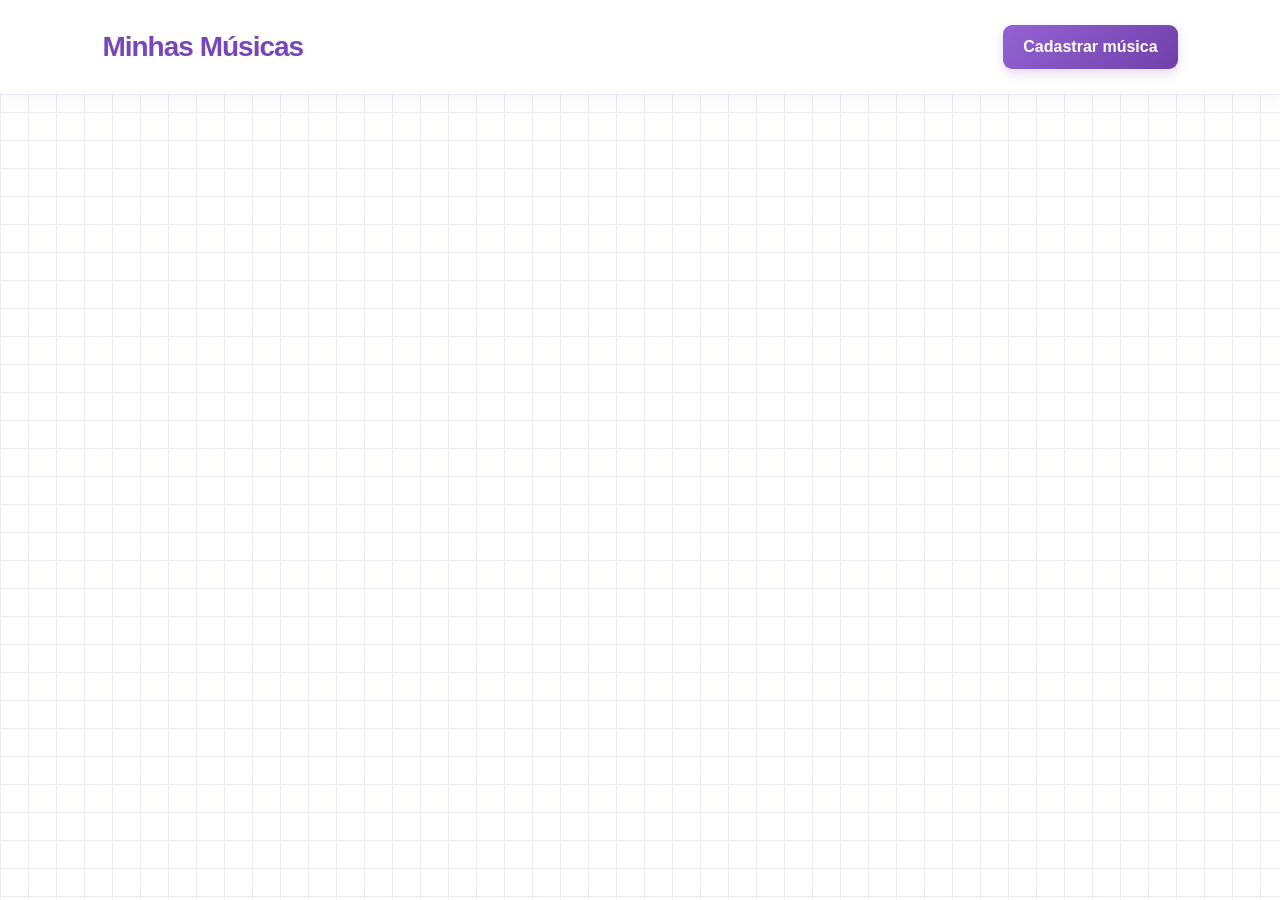
<file: index.html>
<!DOCTYPE html>
<html lang="pt-br">
<head>
    <meta charset="UTF-8">
    <meta name="viewport" content="width=device-width, initial-scale=1.0">
    <title>Minhas Músicas</title>
    <link rel="stylesheet" href="index.css">
</head>
<body>

    <header>
        <h1>Minhas Músicas</h1>
        <a href="cadastrar.html" class="botao">Cadastrar música</a>
    </header>

    <main>
        <section id="listaMusicas"> </section>
    </main>

    <script src="index.js"></script>
</body>
</html>
</file>
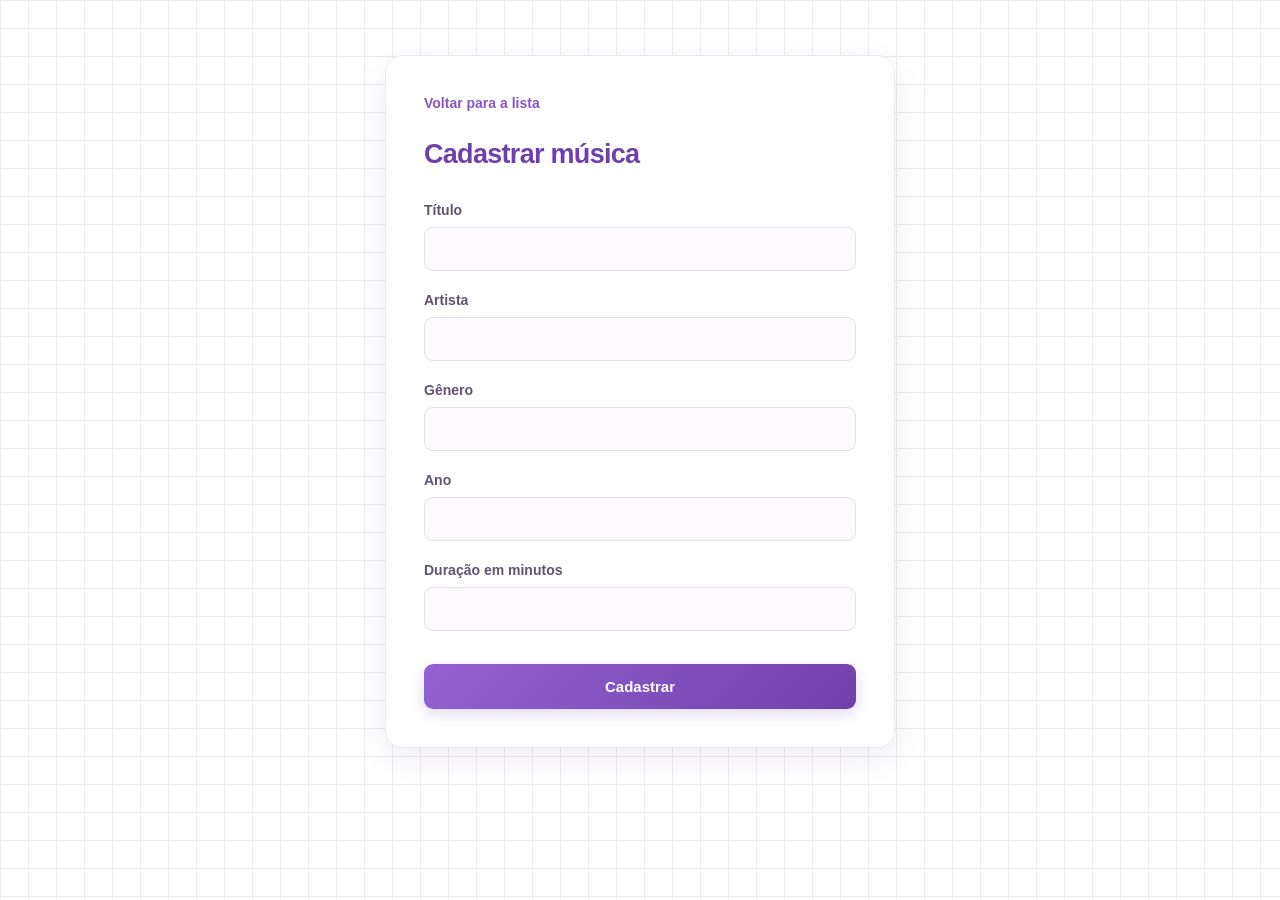
<file: cadastrar.html>
<!DOCTYPE html>
<html lang="pt-br">
<head>
    <meta charset="UTF-8">
    <meta name="viewport" content="width=device-width, initial-scale=1.0">
    <title>Cadastrar música</title>
    <link rel="stylesheet" href="cadastrar.css">
</head>
<body>

    <main>
        <a href="index.html" class="voltar">Voltar para a lista</a>

        <h1>Cadastrar música</h1>

        <div class="campo">
            <label for="titulo">Título</label>
            <input type="text" id="titulo">
        </div>

        <div class="campo">
            <label for="artista">Artista</label>
            <input type="text" id="artista">
        </div>

        <div class="campo">
            <label for="genero">Gênero</label>
            <input type="text" id="genero">
        </div>

        <div class="campo">
            <label for="ano">Ano</label>
            <input type="number" id="ano">
        </div>

        <div class="campo">
            <label for="duracao">Duração em minutos</label>
            <input type="number" id="duracao">
        </div>

        <button id="botaoCadastrar">Cadastrar</button>
    </main>

    <script src="cadastrar.js"></script>
</body>
</html>
</file>
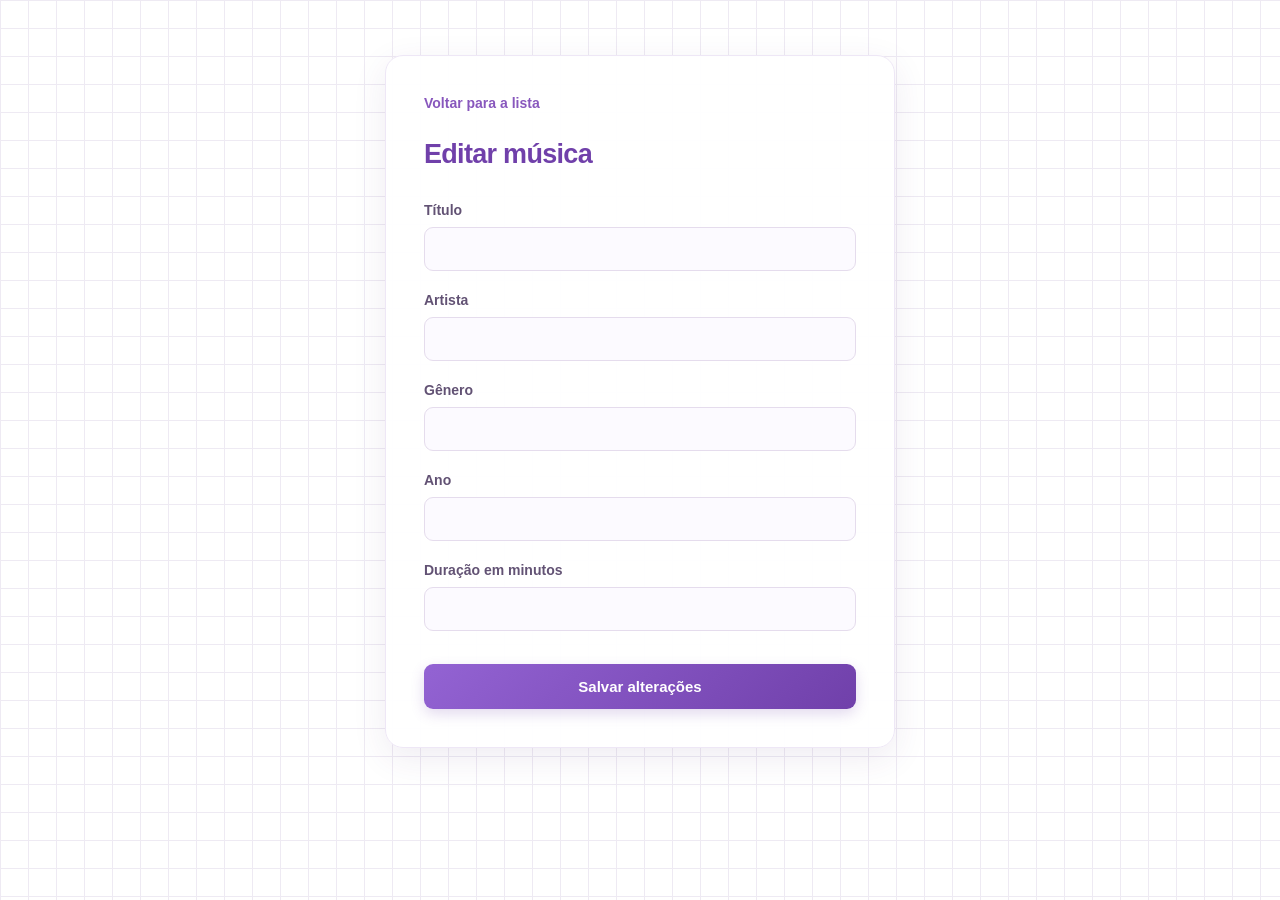
<file: editar.html>
<!DOCTYPE html>
<html lang="pt-br">
<head>
    <meta charset="UTF-8">
    <meta name="viewport" content="width=device-width, initial-scale=1.0">
    <title>Editar música</title>
    <link rel="stylesheet" href="editar.css">
</head>
<body>

    <main>
        <a href="index.html" class="voltar">Voltar para a lista</a>

        <h1>Editar música</h1>

        <div class="campo">
            <label for="titulo">Título</label>
            <input type="text" id="titulo">
        </div>

        <div class="campo">
            <label for="artista">Artista</label>
            <input type="text" id="artista">
        </div>

        <div class="campo">
            <label for="genero">Gênero</label>
            <input type="text" id="genero">
        </div>

        <div class="campo">
            <label for="ano">Ano</label>
            <input type="number" id="ano">
        </div>

        <div class="campo">
            <label for="duracao">Duração em minutos</label>
            <input type="number" id="duracao">
        </div>

        <button id="botaoSalvar">Salvar alterações</button>
    </main>

    <script src="editar.js"></script>
</body>
</html>
</file>
<file: index.css>
* {
    margin: 0;
    padding: 0;
    box-sizing: border-box;
}

body {
    font-family: Arial, sans-serif;
    color: #302641;
    background-color: #ffffff;
    background-image:
        linear-gradient(#eeeaf3 1px, transparent 1px),
        linear-gradient(90deg, #eeeaf3 1px, transparent 1px);
    background-size: 28px 28px;
}

header {
    background: rgba(255, 255, 255, 0.95);
    padding: 25px 8%;
    display: flex;
    justify-content: space-between;
    align-items: center;
    border-bottom: 1px solid #eee8f5;
    box-shadow: 0 4px 15px rgba(75, 45, 110, 0.05);
}

header h1 {
    color: #7846b8;
    font-size: 28px;
    letter-spacing: -1px;
}

.botao {
    background: linear-gradient(135deg, #9363d3, #7040aa);
    color: white;
    text-decoration: none;
    padding: 13px 20px;
    border-radius: 9px;
    font-weight: bold;
    box-shadow: 0 4px 12px rgba(112, 64, 170, 0.2);
    transition: 0.3s;
}

.botao:hover {
    transform: translateY(-2px);
    box-shadow: 0 7px 16px rgba(112, 64, 170, 0.3);
}

main {
    width: 84%;
    max-width: 1100px;
    margin: 50px auto;
}

#listaMusicas {
    display: flex;
    flex-direction: column;
    gap: 18px;
}

.musica {
    background: rgba(255, 255, 255, 0.96);
    padding: 26px;
    border-radius: 14px;
    border: 1px solid #eee7f6;
    border-left: 5px solid #9161c8;
    box-shadow: 0 5px 20px rgba(66, 42, 92, 0.06);
    transition: 0.3s;
}

.musica:hover {
    transform: translateY(-3px);
    box-shadow: 0 9px 24px rgba(100, 60, 145, 0.12);
}

.musica h2 {
    margin-bottom: 9px;
    color: #57347f;
    font-size: 21px;
}

.artista {
    color: #78688a;
    margin-bottom: 10px;
    font-size: 15px;
}

.detalhes {
    color: #a095ad;
    font-size: 13px;
}

.acoes {
    display: flex;
    gap: 10px;
    margin-top: 20px;
}

.editar {
    background-color: #eee5fa;
    color: #7040aa;
    text-decoration: none;
    padding: 9px 17px;
    border-radius: 7px;
    font-weight: bold;
    transition: 0.3s;
}

.editar:hover {
    background-color: #dfcef5;
}

.apagar {
    background-color: #fff0f1;
    color: #c45b70;
    border: 1px solid #f8dce2;
    padding: 9px 17px;
    border-radius: 7px;
    cursor: pointer;
    font-weight: bold;
    transition: 0.3s;
}

.apagar:hover {
    background-color: #fce0e5;
}
</file>
<file: cadastrar.css>
* {
    margin: 0;
    padding: 0;
    box-sizing: border-box;
}

body {
    font-family: Arial, sans-serif;
    color: #302641;
    background-color: #ffffff;
    background-image:
        linear-gradient(#eeeaf3 1px, transparent 1px),
        linear-gradient(90deg, #eeeaf3 1px, transparent 1px);
    background-size: 28px 28px;
}

main {
    width: 90%;
    max-width: 510px;
    margin: 55px auto;
    background: rgba(255, 255, 255, 0.97);
    padding: 38px;
    border-radius: 18px;
    border: 1px solid #eee7f6;
    box-shadow: 0 10px 35px rgba(75, 45, 110, 0.09);
}

.voltar {
    color: #8857bd;
    text-decoration: none;
    display: inline-block;
    margin-bottom: 28px;
    font-size: 14px;
    font-weight: bold;
    transition: 0.3s;
}

.voltar:hover {
    color: #57347f;
    transform: translateX(-3px);
}

h1 {
    margin-bottom: 32px;
    color: #7040aa;
    font-size: 27px;
    letter-spacing: -0.7px;
}

.campo {
    display: flex;
    flex-direction: column;
    margin-bottom: 21px;
}

label {
    margin-bottom: 9px;
    color: #625274;
    font-size: 14px;
    font-weight: bold;
}

input {
    padding: 13px;
    border: 1px solid #e5dced;
    border-radius: 9px;
    background-color: #fcfaff;
    color: #302641;
    font-size: 14px;
    outline: none;
    transition: 0.3s;
}

input:focus {
    border-color: #9565cc;
    background-color: #ffffff;
    box-shadow: 0 0 0 3px rgba(149, 101, 204, 0.12);
}

button {
    width: 100%;
    padding: 14px;
    background: linear-gradient(135deg, #9363d3, #7040aa);
    color: white;
    border: none;
    border-radius: 9px;
    font-size: 15px;
    font-weight: bold;
    cursor: pointer;
    margin-top: 12px;
    box-shadow: 0 5px 14px rgba(112, 64, 170, 0.2);
    transition: 0.3s;
}

button:hover {
    transform: translateY(-2px);
    box-shadow: 0 8px 18px rgba(112, 64, 170, 0.3);
}
</file>
<file: editar.css>
* {
    margin: 0;
    padding: 0;
    box-sizing: border-box;
}

body {
    font-family: Arial, sans-serif;
    color: #302641;
    background-color: #ffffff;
    background-image:
        linear-gradient(#eeeaf3 1px, transparent 1px),
        linear-gradient(90deg, #eeeaf3 1px, transparent 1px);
    background-size: 28px 28px;
}

main {
    width: 90%;
    max-width: 510px;
    margin: 55px auto;
    background: rgba(255, 255, 255, 0.97);
    padding: 38px;
    border-radius: 18px;
    border: 1px solid #eee7f6;
    box-shadow: 0 10px 35px rgba(75, 45, 110, 0.09);
}

.voltar {
    color: #8857bd;
    text-decoration: none;
    display: inline-block;
    margin-bottom: 28px;
    font-size: 14px;
    font-weight: bold;
    transition: 0.3s;
}

.voltar:hover {
    color: #57347f;
    transform: translateX(-3px);
}

h1 {
    margin-bottom: 32px;
    color: #7040aa;
    font-size: 27px;
    letter-spacing: -0.7px;
}

.campo {
    display: flex;
    flex-direction: column;
    margin-bottom: 21px;
}

label {
    margin-bottom: 9px;
    color: #625274;
    font-size: 14px;
    font-weight: bold;
}

input {
    padding: 13px;
    border: 1px solid #e5dced;
    border-radius: 9px;
    background-color: #fcfaff;
    color: #302641;
    font-size: 14px;
    outline: none;
    transition: 0.3s;
}

input:focus {
    border-color: #9565cc;
    background-color: #ffffff;
    box-shadow: 0 0 0 3px rgba(149, 101, 204, 0.12);
}

button {
    width: 100%;
    padding: 14px;
    background: linear-gradient(135deg, #9363d3, #7040aa);
    color: white;
    border: none;
    border-radius: 9px;
    font-size: 15px;
    font-weight: bold;
    cursor: pointer;
    margin-top: 12px;
    box-shadow: 0 5px 14px rgba(112, 64, 170, 0.2);
    transition: 0.3s;
}

button:hover {
    transform: translateY(-2px);
    box-shadow: 0 8px 18px rgba(112, 64, 170, 0.3);
}
</file>
